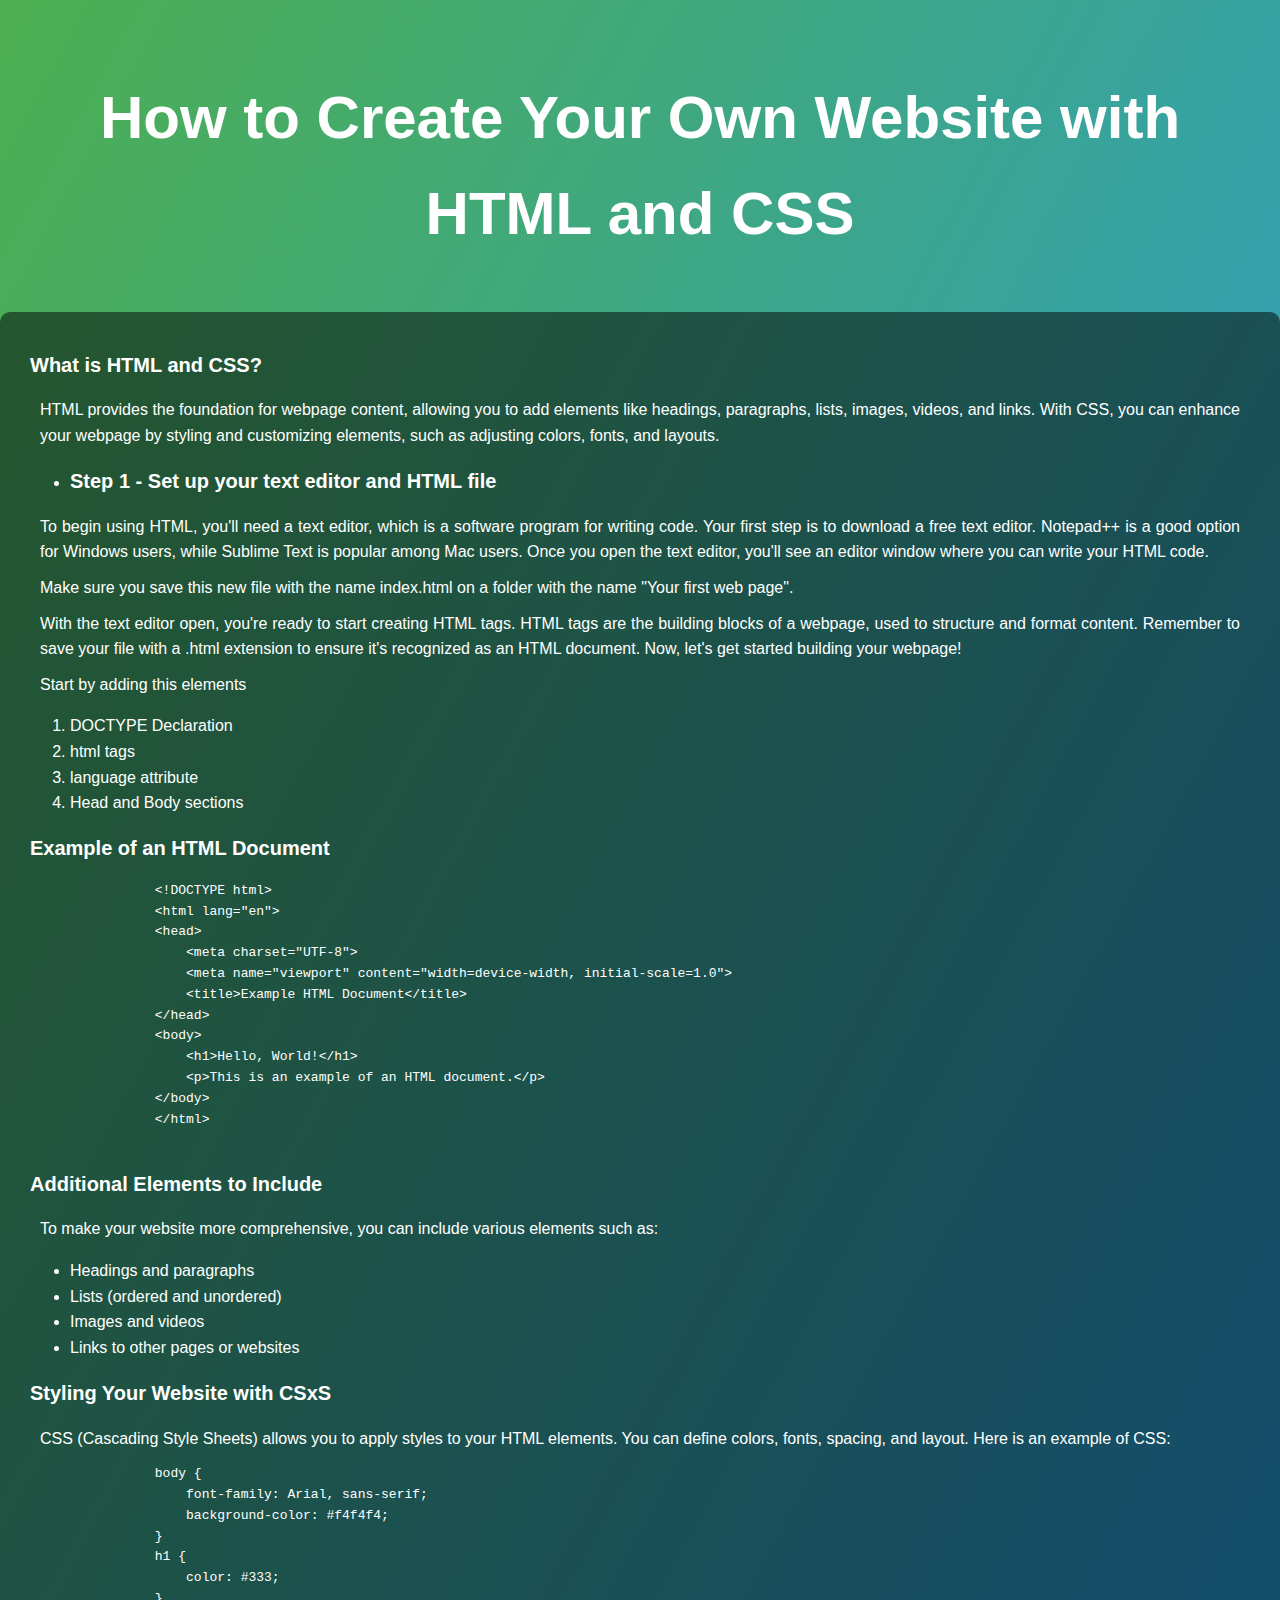
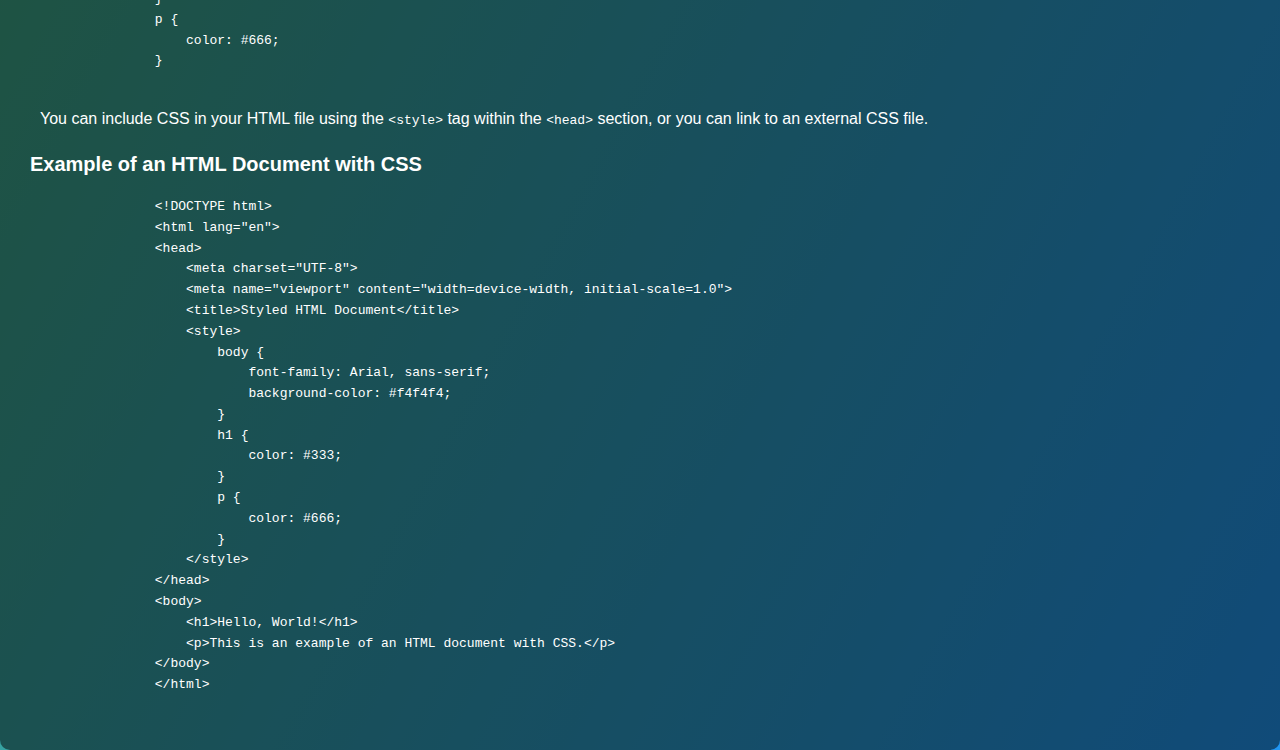
<file: blog1.html>
<!DOCTYPE html>
<html lang="en">
<head>
    <meta charset="UTF-8">
    <meta name="viewport" content="width=device-width, initial-scale=1.0">
    <title>Blog</title>
    <style>
        body {
            font-family: Arial, sans-serif;
            line-height: 1.6;
            margin: 0;
            padding: 0;
            background: linear-gradient(to bottom right, #4CAF50, #2196F3);
            color: #fff; /* Color de texto */
            text-align: center;
            width: 100%;
        }
        .header {
              padding: 30px;
              font-size: 30px;
              text-align: justify;
             
              }
        .container {
            
            margin: 0 auto;
            padding: 20px;
            background-color: rgba(0, 0, 0, 0.5); /* Fondo semi-transparente para mejorar la legibilidad */
            border-radius: 10px; /* Bordes redondeados */
            text-align: justify;
        }
        h1 {
            margin-bottom: 20px;
            text-align: center; /* Centrar el título */
        }
        .post {

            margin: 10px;
            
        }
        .post h2 {
            text-align: justify;
            font-size: 20px;
            
        }
        .post p {
            
            height: max-content;
            margin: 10px;
            text-align: justify;
            
            
        }
        a {
            color: #fff; /* Color de los enlaces */
            text-decoration: none; /* Sin subrayado */
            display: inline-block;
            background-color: #2196F3; /* Color de fondo del botón */
            padding: 8px 16px; /* Espaciado del botón */
            border-radius: 5px; /* Bordes redondeados del botón */
        }
        a:hover {
            background-color: #0b7dda; /* Cambio de color al pasar el mouse */
        }
        img {
            text-align: justify;
            overflow: hidden;
            width: 70%;
            height: 100%;
        }
    </style>
</head>
<body>
    <header class="header">
        <h1>How to Create Your Own Website with HTML and CSS</h1>
    </header>

    <div class="container">
        <section class="post">
            <h2>What is HTML and CSS?</h2>
            <p>HTML provides the foundation for webpage content, allowing you to add elements like headings, paragraphs, lists, images, videos, and links. With CSS, you can enhance your webpage by styling and customizing elements, such as adjusting colors, fonts, and layouts.</p>
        </section>

        <section class="post">
            <ul><li><h2>Step 1 - Set up your text editor and HTML file</h2></li></ul>
            <p>To begin using HTML, you'll need a text editor, which is a software program for writing code. Your first step is to download a free text editor. Notepad++ is a good option for Windows users, while Sublime Text is popular among Mac users. Once you open the text editor, you'll see an editor window where you can write your HTML code.</p>
            <p>Make sure you save this new file with the name index.html on a folder with the name "Your first web page".</p>
            <p>With the text editor open, you're ready to start creating HTML tags. HTML tags are the building blocks of a webpage, used to structure and format content. Remember to save your file with a .html extension to ensure it's recognized as an HTML document. Now, let's get started building your webpage!</p>
            <p>Start by adding this elements</p>
            <ol>
                <li>DOCTYPE  Declaration</li>
                <li>html tags</li>
                <li> language attribute</li>
                <li>Head and Body sections </li>
            </ol>
            
        </section>

        <section class="post">
            <h2>Example of an HTML Document</h2>
            <pre>
                &lt;!DOCTYPE html&gt;
                &lt;html lang="en"&gt;
                &lt;head&gt;
                    &lt;meta charset="UTF-8"&gt;
                    &lt;meta name="viewport" content="width=device-width, initial-scale=1.0"&gt;
                    &lt;title&gt;Example HTML Document&lt;/title&gt;
                &lt;/head&gt;
                &lt;body&gt;
                    &lt;h1&gt;Hello, World!&lt;/h1&gt;
                    &lt;p&gt;This is an example of an HTML document.&lt;/p&gt;
                &lt;/body&gt;
                &lt;/html&gt;
            </pre>
        </section>

        <section class="post">
            <h2>Additional Elements to Include</h2>
            <p>To make your website more comprehensive, you can include various elements such as:</p>
            <ul>
                <li>Headings and paragraphs</li>
                <li>Lists (ordered and unordered)</li>
                <li>Images and videos</li>
                <li>Links to other pages or websites</li>
            </ul>
        </section>

        <section class="post">
            <h2>Styling Your Website with CSxS</h2>
            <p>CSS (Cascading Style Sheets) allows you to apply styles to your HTML elements. You can define colors, fonts, spacing, and layout. Here is an example of CSS:</p>
            <pre>
                body {
                    font-family: Arial, sans-serif;
                    background-color: #f4f4f4;
                }
                h1 {
                    color: #333;
                }
                p {
                    color: #666;
                }
            </pre>
            <p>You can include CSS in your HTML file using the <code>&lt;style&gt;</code> tag within the <code>&lt;head&gt;</code> section, or you can link to an external CSS file.</p>
        </section>

        <section class="post">
            <h2>Example of an HTML Document with CSS</h2>
            <pre>
                &lt;!DOCTYPE html&gt;
                &lt;html lang="en"&gt;
                &lt;head&gt;
                    &lt;meta charset="UTF-8"&gt;
                    &lt;meta name="viewport" content="width=device-width, initial-scale=1.0"&gt;
                    &lt;title&gt;Styled HTML Document&lt;/title&gt;
                    &lt;style&gt;
                        body {
                            font-family: Arial, sans-serif;
                            background-color: #f4f4f4;
                        }
                        h1 {
                            color: #333;
                        }
                        p {
                            color: #666;
                        }
                    &lt;/style&gt;
                &lt;/head&gt;
                &lt;body&gt;
                    &lt;h1&gt;Hello, World!&lt;/h1&gt;
                    &lt;p&gt;This is an example of an HTML document with CSS.&lt;/p&gt;
                &lt;/body&gt;
                &lt;/html&gt;
            </pre>
        </section>
    </div>
</body>
</html>
</file>
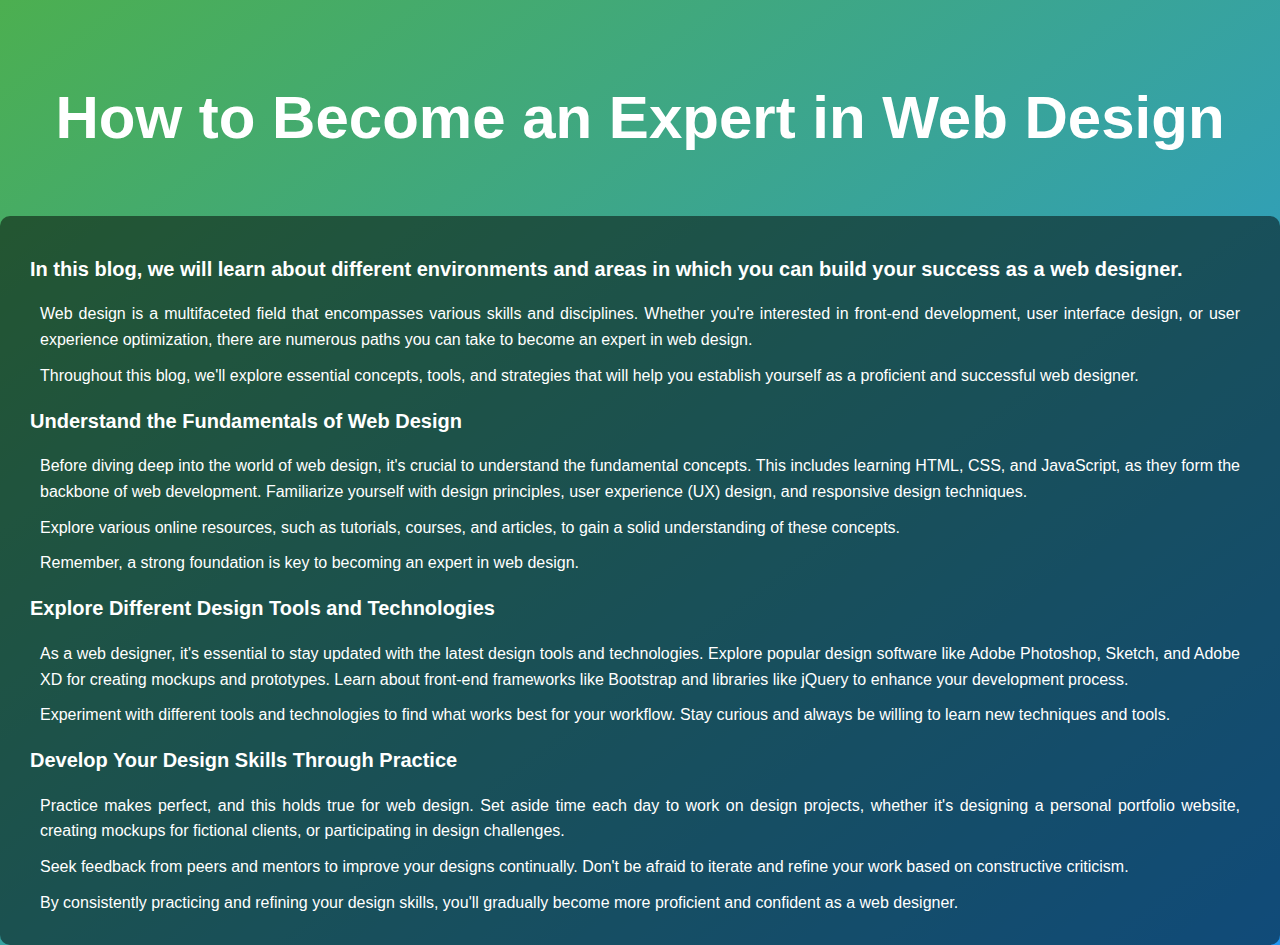
<file: blog2.html>
<!DOCTYPE html>
<html lang="en">
<head>
    <meta charset="UTF-8">
    <meta name="viewport" content="width=device-width, initial-scale=1.0">
    <title>How to Become an Expert in Web Design</title>
    <style>
        body {
            font-family: Arial, sans-serif;
            line-height: 1.6;
            margin: 0;
            padding: 0;
            background: linear-gradient(to bottom right, #4CAF50, #2196F3);
            color: #fff; /* Color de texto */
            text-align: center;
            width: 100%;
        }
        .header {
              padding: 30px;
              font-size: 30px;
              text-align: justify;
             
              }
        .container {
            
            margin: 0 auto;
            padding: 20px;
            background-color: rgba(0, 0, 0, 0.5); /* Fondo semi-transparente para mejorar la legibilidad */
            border-radius: 10px; /* Bordes redondeados */
            text-align: justify;
        }
        h1 {
            margin-bottom: 20px;
            text-align: center; /* Centrar el título */
        }
        .post {

            margin: 10px;
            
        }
        .post h2 {
            text-align: justify;
            font-size: 20px;
            
        }
        .post p {
            
            height: max-content;
            margin: 10px;
            text-align: justify;
            
            
        }
        a {
            color: #fff; /* Color de los enlaces */
            text-decoration: none; /* Sin subrayado */
            display: inline-block;
            background-color: #2196F3; /* Color de fondo del botón */
            padding: 8px 16px; /* Espaciado del botón */
            border-radius: 5px; /* Bordes redondeados del botón */
        }
        a:hover {
            background-color: #0b7dda; /* Cambio de color al pasar el mouse */
        }
        img {
            text-align: justify;
            overflow: hidden;
            width: 70%;
            height: 100%;
        }
    </style>
</head>
<body>
    <header class="header">
        <h1>How to Become an Expert in Web Design</h1>
    </header>

    <div class="container">
        <section class="post">
            <h2>In this blog, we will learn about different environments and areas in which you can build your success as a web designer.</h2>
            <p>Web design is a multifaceted field that encompasses various skills and disciplines. Whether you're interested in front-end development, user interface design, or user experience optimization, there are numerous paths you can take to become an expert in web design.</p>
            <p>Throughout this blog, we'll explore essential concepts, tools, and strategies that will help you establish yourself as a proficient and successful web designer.</p>
        </section>

        <section class="post">
            <h2>Understand the Fundamentals of Web Design</h2>
            <p>Before diving deep into the world of web design, it's crucial to understand the fundamental concepts. This includes learning HTML, CSS, and JavaScript, as they form the backbone of web development. Familiarize yourself with design principles, user experience (UX) design, and responsive design techniques.</p>
            <p>Explore various online resources, such as tutorials, courses, and articles, to gain a solid understanding of these concepts.</p>
            <p>Remember, a strong foundation is key to becoming an expert in web design.</p>
        </section>

        <section class="post">
            <h2>Explore Different Design Tools and Technologies</h2>
            <p>As a web designer, it's essential to stay updated with the latest design tools and technologies. Explore popular design software like Adobe Photoshop, Sketch, and Adobe XD for creating mockups and prototypes. Learn about front-end frameworks like Bootstrap and libraries like jQuery to enhance your development process.</p>
            <p>Experiment with different tools and technologies to find what works best for your workflow. Stay curious and always be willing to learn new techniques and tools.</p>
        </section>

        <section class="post">
            <h2>Develop Your Design Skills Through Practice</h2>
            <p>Practice makes perfect, and this holds true for web design. Set aside time each day to work on design projects, whether it's designing a personal portfolio website, creating mockups for fictional clients, or participating in design challenges.</p>
            <p>Seek feedback from peers and mentors to improve your designs continually. Don't be afraid to iterate and refine your work based on constructive criticism.</p>
            <p>By consistently practicing and refining your design skills, you'll gradually become more proficient and confident as a web designer.</p>
        </section>
    </div>
</body>
</html>
</file>
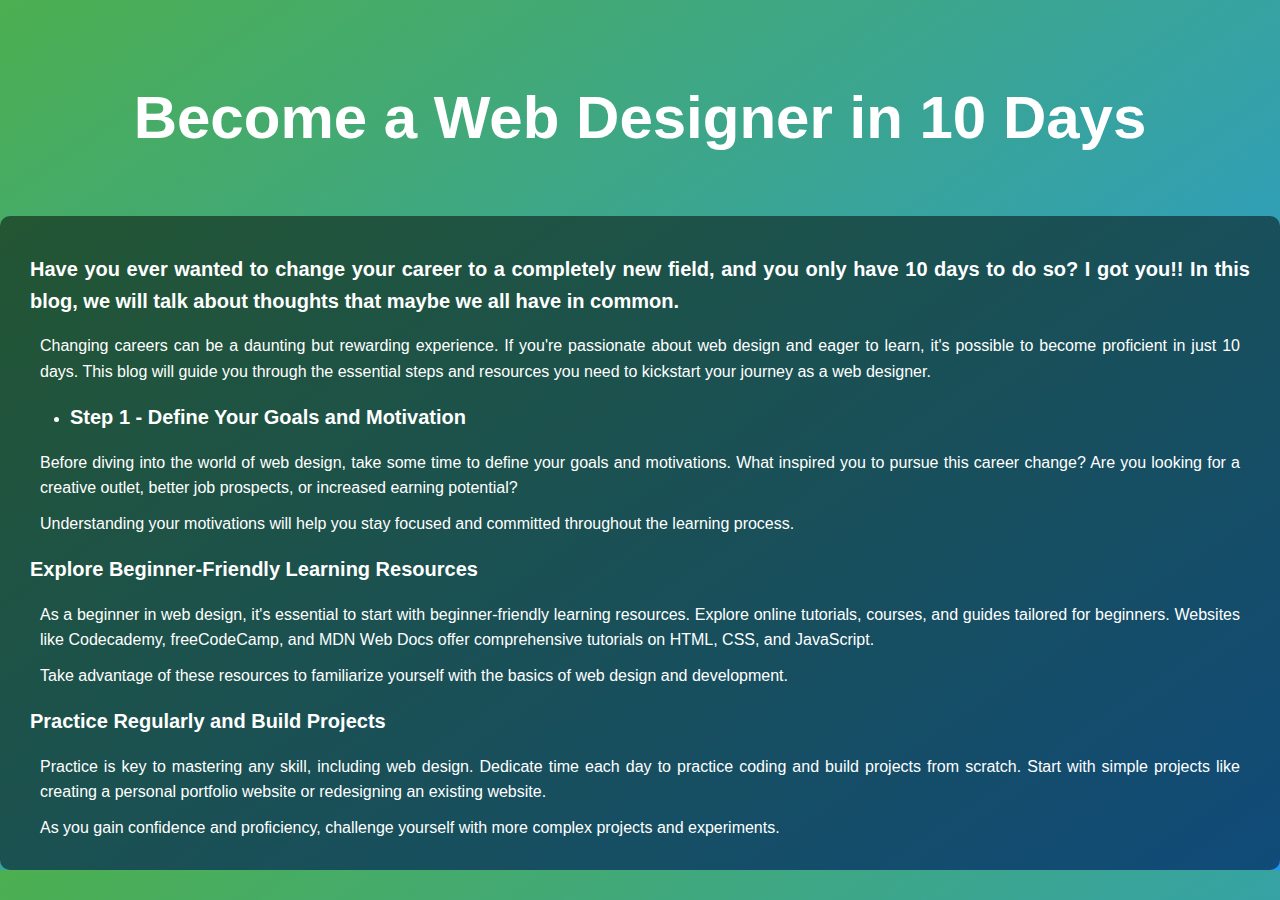
<file: blog3.html>
<!DOCTYPE html>
<html lang="en">
<head>
    <meta charset="UTF-8">
    <meta name="viewport" content="width=device-width, initial-scale=1.0">
    <title>Become a Web Designer in 10 Days</title>
    <style>
        body {
            font-family: Arial, sans-serif;
            line-height: 1.6;
            margin: 0;
            padding: 0;
            background: linear-gradient(to bottom right, #4CAF50, #2196F3);
            color: #fff; /* Color de texto */
            text-align: center;
            width: 100%;
        }
        .header {
              padding: 30px;
              font-size: 30px;
              text-align: justify;
             
              }
        .container {
            
            margin: 0 auto;
            padding: 20px;
            background-color: rgba(0, 0, 0, 0.5); /* Fondo semi-transparente para mejorar la legibilidad */
            border-radius: 10px; /* Bordes redondeados */
            text-align: justify;
        }
        h1 {
            margin-bottom: 20px;
            text-align: center; /* Centrar el título */
        }
        .post {

            margin: 10px;
            
        }
        .post h2 {
            text-align: justify;
            font-size: 20px;
            
        }
        .post p {
            
            height: max-content;
            margin: 10px;
            text-align: justify;
            
            
        }
        a {
            color: #fff; /* Color de los enlaces */
            text-decoration: none; /* Sin subrayado */
            display: inline-block;
            background-color: #2196F3; /* Color de fondo del botón */
            padding: 8px 16px; /* Espaciado del botón */
            border-radius: 5px; /* Bordes redondeados del botón */
        }
        a:hover {
            background-color: #0b7dda; /* Cambio de color al pasar el mouse */
        }
        img {
            text-align: justify;
            overflow: hidden;
            width: 70%;
            height: 100%;
        }
    </style>
</head>
<body>
    <header class="header">
        <h1>Become a Web Designer in 10 Days</h1>
    </header>

    <div class="container">
        <section class="post">
            <h2>Have you ever wanted to change your career to a completely new field, and you only have 10 days to do so? I got you!! In this blog, we will talk about thoughts that maybe we all have in common.</h2>
            <p>Changing careers can be a daunting but rewarding experience. If you're passionate about web design and eager to learn, it's possible to become proficient in just 10 days. This blog will guide you through the essential steps and resources you need to kickstart your journey as a web designer.</p>
        </section>

        <section class="post">
            <ul><li><h2>Step 1 - Define Your Goals and Motivation</h2></li></ul>
            <p>Before diving into the world of web design, take some time to define your goals and motivations. What inspired you to pursue this career change? Are you looking for a creative outlet, better job prospects, or increased earning potential?</p>
            <p>Understanding your motivations will help you stay focused and committed throughout the learning process.</p>
        </section>

        <section class="post">
            <h2>Explore Beginner-Friendly Learning Resources</h2>
            <p>As a beginner in web design, it's essential to start with beginner-friendly learning resources. Explore online tutorials, courses, and guides tailored for beginners. Websites like Codecademy, freeCodeCamp, and MDN Web Docs offer comprehensive tutorials on HTML, CSS, and JavaScript.</p>
            <p>Take advantage of these resources to familiarize yourself with the basics of web design and development.</p>
        </section>

        <section class="post">
            <h2>Practice Regularly and Build Projects</h2>
            <p>Practice is key to mastering any skill, including web design. Dedicate time each day to practice coding and build projects from scratch. Start with simple projects like creating a personal portfolio website or redesigning an existing website.</p>
            <p>As you gain confidence and proficiency, challenge yourself with more complex projects and experiments.</p>
        </section>
    </div>
</body>
</html>
</file>
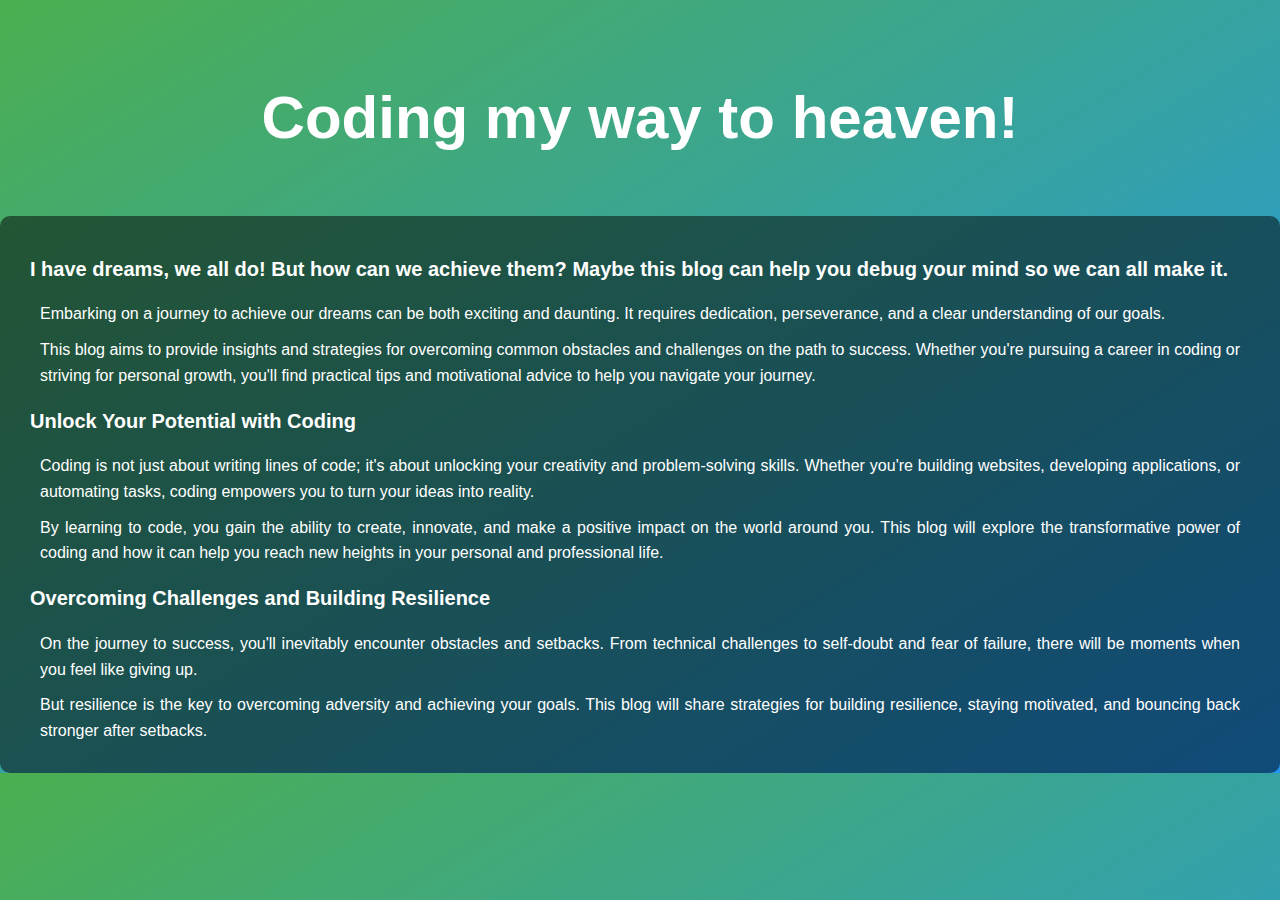
<file: blog4.html>
<!DOCTYPE html>
<html lang="en">
<head>
    <meta charset="UTF-8">
    <meta name="viewport" content="width=device-width, initial-scale=1.0">
    <title>Coding my way to heaven!</title>
    <style>
        body {
            font-family: Arial, sans-serif;
            line-height: 1.6;
            margin: 0;
            padding: 0;
            background: linear-gradient(to bottom right, #4CAF50, #2196F3);
            color: #fff; /* Color de texto */
            text-align: center;
            width: 100%;
        }
        .header {
              padding: 30px;
              font-size: 30px;
              text-align: justify;
             
              }
        .container {
            
            margin: 0 auto;
            padding: 20px;
            background-color: rgba(0, 0, 0, 0.5); /* Fondo semi-transparente para mejorar la legibilidad */
            border-radius: 10px; /* Bordes redondeados */
            text-align: justify;
        }
        h1 {
            margin-bottom: 20px;
            text-align: center; /* Centrar el título */
        }
        .post {

            margin: 10px;
            
        }
        .post h2 {
            text-align: justify;
            font-size: 20px;
            
        }
        .post p {
            
            height: max-content;
            margin: 10px;
            text-align: justify;
            
            
        }
        a {
            color: #fff; /* Color de los enlaces */
            text-decoration: none; /* Sin subrayado */
            display: inline-block;
            background-color: #2196F3; /* Color de fondo del botón */
            padding: 8px 16px; /* Espaciado del botón */
            border-radius: 5px; /* Bordes redondeados del botón */
        }
        a:hover {
            background-color: #0b7dda; /* Cambio de color al pasar el mouse */
        }
        img {
            text-align: justify;
            overflow: hidden;
            width: 70%;
            height: 100%;
        }
    </style>
</head>
<body>
    <header class="header">
        <h1>Coding my way to heaven!</h1>
    </header>

    <div class="container">
        <section class="post">
            <h2>I have dreams, we all do! But how can we achieve them? Maybe this blog can help you debug your mind so we can all make it.</h2>
            <p>Embarking on a journey to achieve our dreams can be both exciting and daunting. It requires dedication, perseverance, and a clear understanding of our goals.</p>
            <p>This blog aims to provide insights and strategies for overcoming common obstacles and challenges on the path to success. Whether you're pursuing a career in coding or striving for personal growth, you'll find practical tips and motivational advice to help you navigate your journey.</p>
        </section>

        <section class="post">
            <h2>Unlock Your Potential with Coding</h2>
            <p>Coding is not just about writing lines of code; it's about unlocking your creativity and problem-solving skills. Whether you're building websites, developing applications, or automating tasks, coding empowers you to turn your ideas into reality.</p>
            <p>By learning to code, you gain the ability to create, innovate, and make a positive impact on the world around you. This blog will explore the transformative power of coding and how it can help you reach new heights in your personal and professional life.</p>
        </section>

        <section class="post">
            <h2>Overcoming Challenges and Building Resilience</h2>
            <p>On the journey to success, you'll inevitably encounter obstacles and setbacks. From technical challenges to self-doubt and fear of failure, there will be moments when you feel like giving up.</p>
            <p>But resilience is the key to overcoming adversity and achieving your goals. This blog will share strategies for building resilience, staying motivated, and bouncing back stronger after setbacks.</p>
        </section>
    </div>
</body>
</html>
</file>
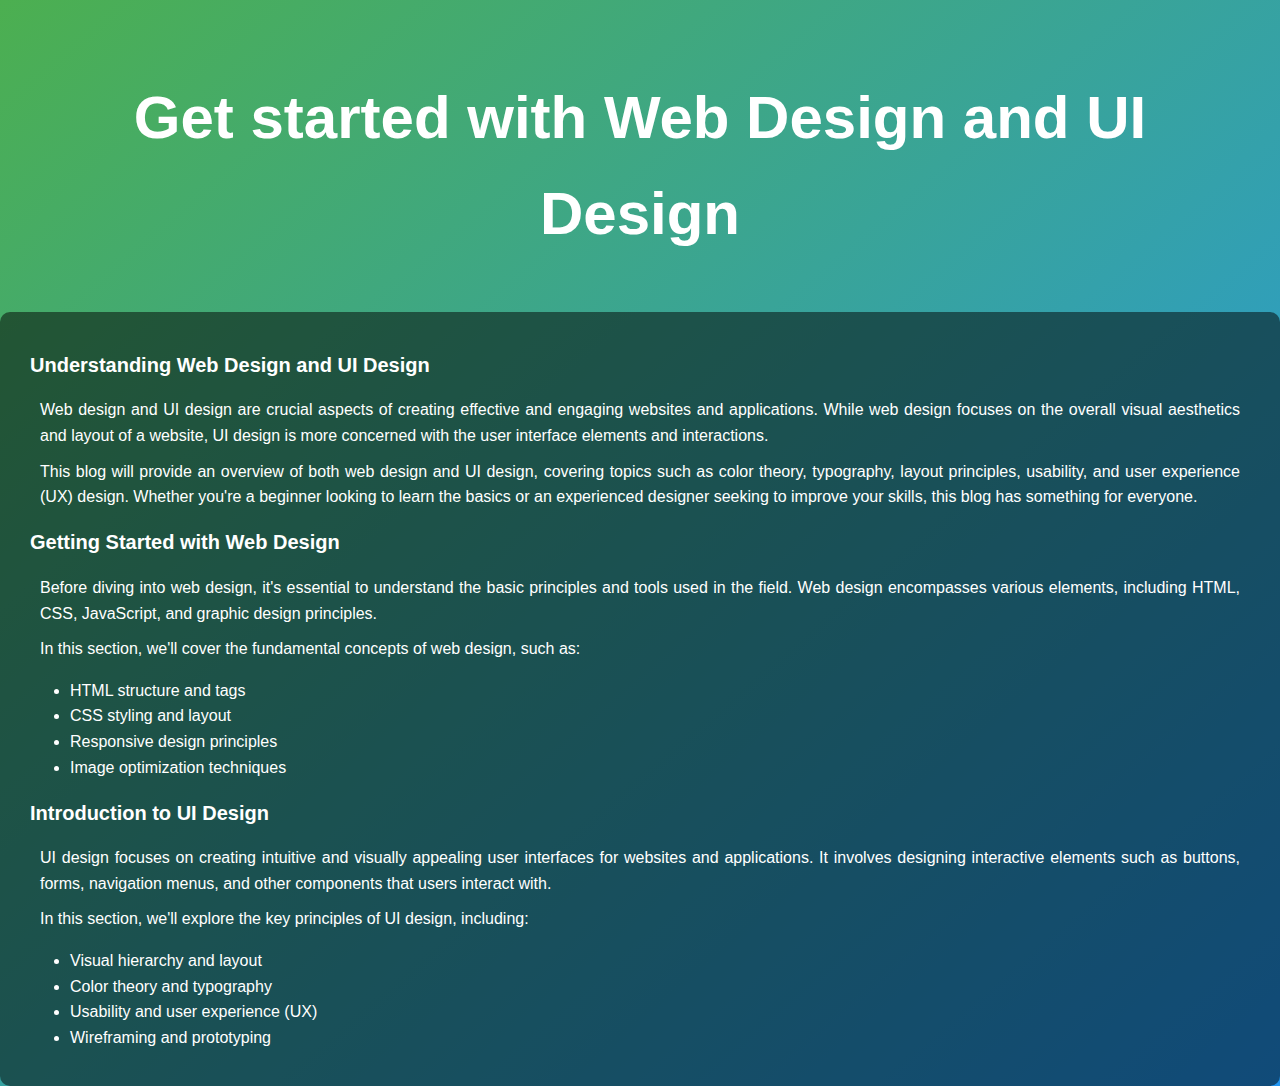
<file: blog5.html>
<!DOCTYPE html>
<html lang="en">
<head>
    <meta charset="UTF-8">
    <meta name="viewport" content="width=device-width, initial-scale=1.0">
    <title>Get started with Web Design and UI Design</title>
    <style>
        body {
            font-family: Arial, sans-serif;
            line-height: 1.6;
            margin: 0;
            padding: 0;
            background: linear-gradient(to bottom right, #4CAF50, #2196F3);
            color: #fff; /* Color de texto */
            text-align: center;
            width: 100%;
        }
        .header {
              padding: 30px;
              font-size: 30px;
              text-align: justify;
             
              }
        .container {
            
            margin: 0 auto;
            padding: 20px;
            background-color: rgba(0, 0, 0, 0.5); /* Fondo semi-transparente para mejorar la legibilidad */
            border-radius: 10px; /* Bordes redondeados */
            text-align: justify;
        }
        h1 {
            margin-bottom: 20px;
            text-align: center; /* Centrar el título */
        }
        .post {

            margin: 10px;
            
        }
        .post h2 {
            text-align: justify;
            font-size: 20px;
            
        }
        .post p {
            
            height: max-content;
            margin: 10px;
            text-align: justify;
            
            
        }
        a {
            color: #fff; /* Color de los enlaces */
            text-decoration: none; /* Sin subrayado */
            display: inline-block;
            background-color: #2196F3; /* Color de fondo del botón */
            padding: 8px 16px; /* Espaciado del botón */
            border-radius: 5px; /* Bordes redondeados del botón */
        }
        a:hover {
            background-color: #0b7dda; /* Cambio de color al pasar el mouse */
        }
        img {
            text-align: justify;
            overflow: hidden;
            width: 70%;
            height: 100%;
        }
    </style>
</head>
<body>
    <header class="header">
        <h1>Get started with Web Design and UI Design</h1>
    </header>

    <div class="container">
        <section class="post">
            <h2>Understanding Web Design and UI Design</h2>
            <p>Web design and UI design are crucial aspects of creating effective and engaging websites and applications. While web design focuses on the overall visual aesthetics and layout of a website, UI design is more concerned with the user interface elements and interactions.</p>
            <p>This blog will provide an overview of both web design and UI design, covering topics such as color theory, typography, layout principles, usability, and user experience (UX) design. Whether you're a beginner looking to learn the basics or an experienced designer seeking to improve your skills, this blog has something for everyone.</p>
        </section>

        <section class="post">
            <h2>Getting Started with Web Design</h2>
            <p>Before diving into web design, it's essential to understand the basic principles and tools used in the field. Web design encompasses various elements, including HTML, CSS, JavaScript, and graphic design principles.</p>
            <p>In this section, we'll cover the fundamental concepts of web design, such as:</p>
            <ul>
                <li>HTML structure and tags</li>
                <li>CSS styling and layout</li>
                <li>Responsive design principles</li>
                <li>Image optimization techniques</li>
            </ul>
        </section>

        <section class="post">
            <h2>Introduction to UI Design</h2>
            <p>UI design focuses on creating intuitive and visually appealing user interfaces for websites and applications. It involves designing interactive elements such as buttons, forms, navigation menus, and other components that users interact with.</p>
            <p>In this section, we'll explore the key principles of UI design, including:</p>
            <ul>
                <li>Visual hierarchy and layout</li>
                <li>Color theory and typography</li>
                <li>Usability and user experience (UX)</li>
                <li>Wireframing and prototyping</li>
            </ul>
        </section>
    </div>
</body>
</html>
</file>
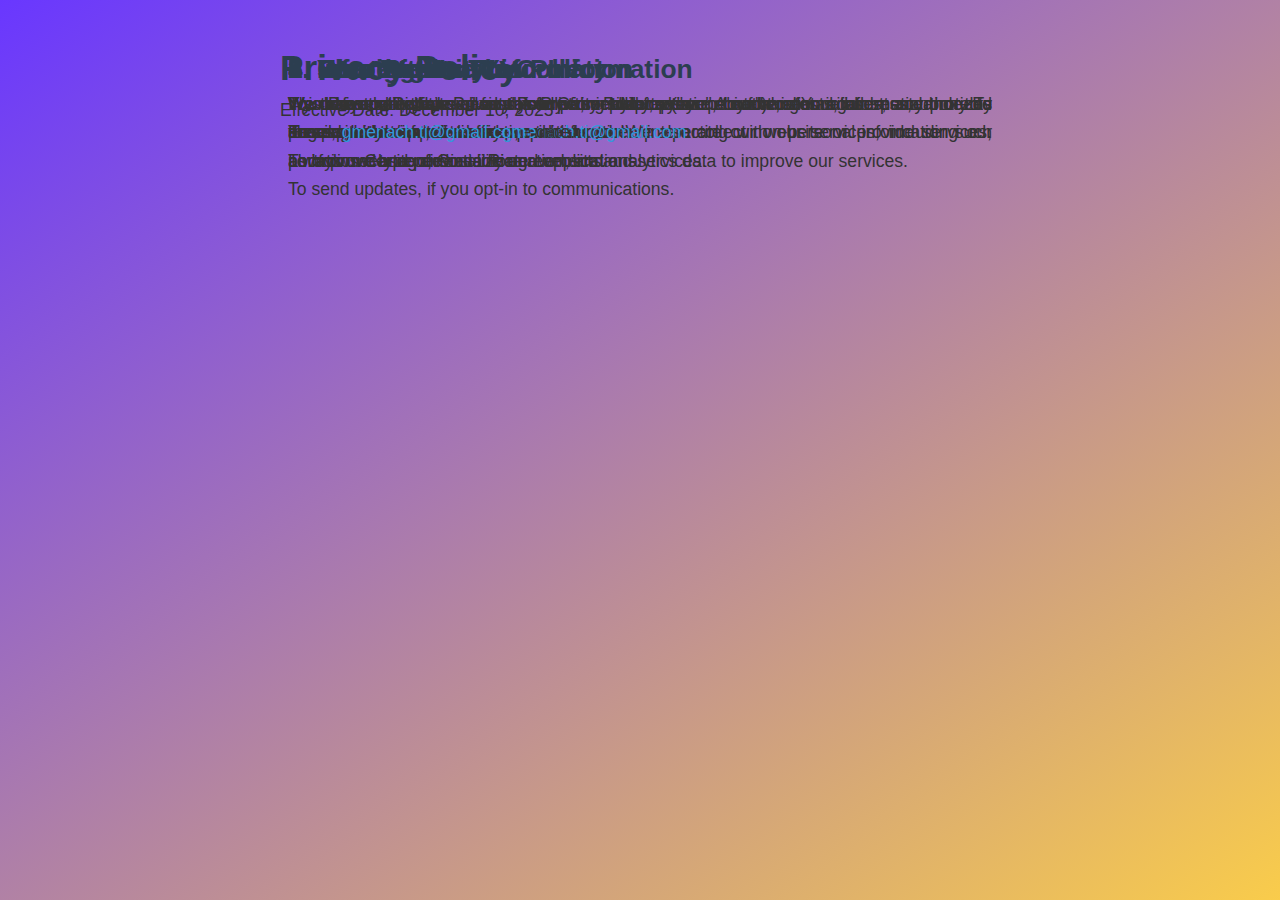
<file: privacy.html>
<!DOCTYPE html>
<html lang="en">
<head>
    <meta charset="UTF-8">
    <meta name="viewport" content="width=device-width, initial-scale=1.0">
    <title>Privacy Policy - Gabriel Mena</title>
    <link rel="stylesheet" href="styles/styles.css">
    <style>
        body {
            font-family: 'Poppins', sans-serif;
            padding: 40px;
            max-width: 800px;
            margin: auto;
            line-height: 1.6;
            background-color: #f5f5f5;
            color: #333;
        }
        h1, h2 {
            color: #2c3e50;
        }
        a {
            color: #3498db;
        }
        section {
            margin-bottom: 30px;
        }
    </style>
</head>
<body>
    <h1>Privacy Policy</h1>
    <p>Effective Date: December 10, 2025</p>

    <section>
        <h2>1. Introduction</h2>
        <p>This Privacy Policy explains how Gabriel Mena ("we", "our") collects, uses, and protects the personal information you provide when interacting with our services, including our portfolio website and associated applications.</p>
    </section>

    <section>
        <h2>2. Information We Collect</h2>
        <p>We may collect personal information such as your name, email address, and any messages you send us via contact forms. We also collect non-personal information such as browser type, device information, and analytics data to improve our services.</p>
    </section>

    <section>
        <h2>3. How We Use Your Information</h2>
        <p>Your information is used for the following purposes:</p>
        <ul>
            <li>To respond to inquiries and provide support.</li>
            <li>To improve and personalize our website and services.</li>
            <li>To send updates, if you opt-in to communications.</li>
        </ul>
    </section>

    <section>
        <h2>4. Sharing Your Information</h2>
        <p>We do not sell, trade, or rent your personal information to others. Your information may be shared with trusted service providers to help operate our website or provide services, always under confidentiality agreements.</p>
    </section>

    <section>
        <h2>5. Data Security</h2>
        <p>We take appropriate measures to protect your personal information against unauthorized access, alteration, disclosure, or destruction.</p>
    </section>

    <section>
        <h2>6. Your Rights</h2>
        <p>You have the right to access, correct, or delete your personal information at any time. To do so, please contact us at <a href="mailto:gmenach.ti@gmail.com">gmenach.ti@gmail.com</a>.</p>
    </section>

    <section>
        <h2>7. Changes to This Policy</h2>
        <p>We may update this Privacy Policy from time to time. Any changes will be posted on this page with the updated effective date.</p>
    </section>

    <section>
        <h2>8. Contact Us</h2>
        <p>If you have questions about this Privacy Policy, please contact us at:</p>
        <p>Email: <a href="mailto:gmenach.ti@gmail.com">gmenach.ti@gmail.com</a></p>
        <p>Location: Cartago, Costa Rica</p>
    </section>
</body>
</html>
</file>
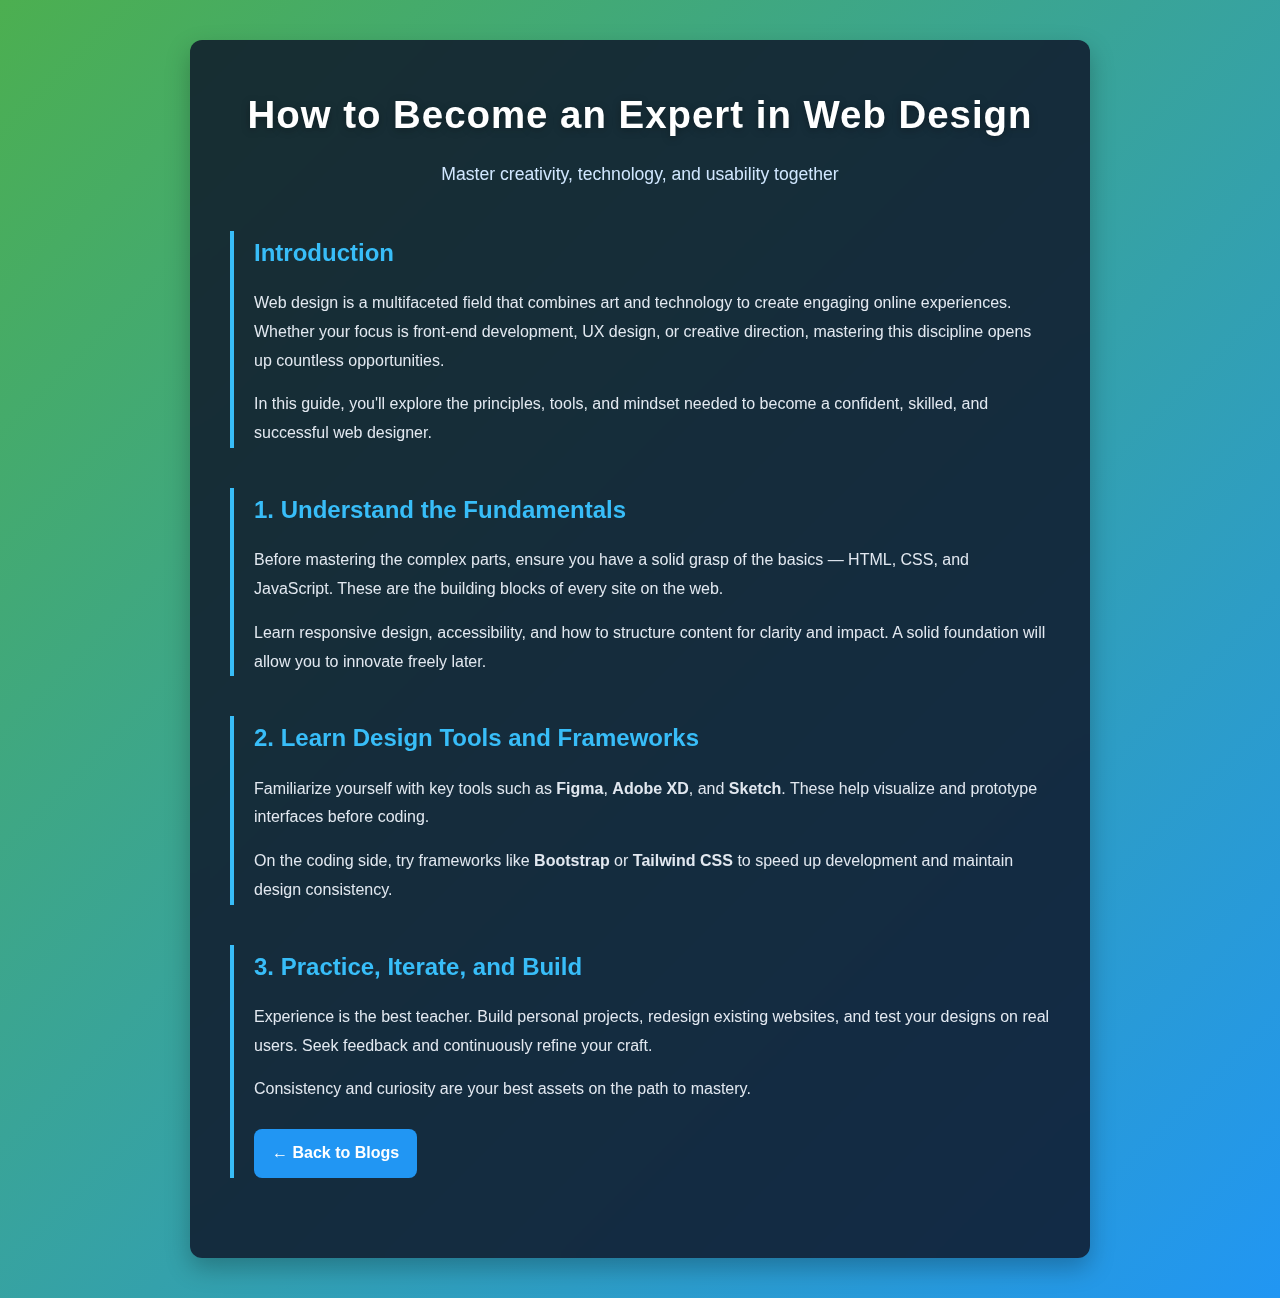
<file: blogs/blog2.html>
<!DOCTYPE html>
<html lang="en">
<head>
  <meta charset="UTF-8" />
  <meta name="viewport" content="width=device-width, initial-scale=1.0" />
  <title>How to Become an Expert in Web Design</title>
  <style>
    :root {
      --primary: #2196f3;
      --secondary: #4caf50;
      --bg-dark: #0f172a;
      --bg-light: #1e293b;
      --text: #f1f5f9;
      --accent: #38bdf8;
      --radius: 12px;
      --max-width: 900px;
    }

    * {
      margin: 0;
      padding: 0;
      box-sizing: border-box;
    }

    body {
      font-family: "Poppins", Arial, sans-serif;
      background: linear-gradient(135deg, var(--secondary), var(--primary));
      color: var(--text);
      line-height: 1.8;
      display: flex;
      justify-content: center;
      align-items: flex-start;
      min-height: 100vh;
      padding: 40px 20px;
    }

    .container {
      background-color: rgba(15, 23, 42, 0.85);
      border-radius: var(--radius);
      max-width: var(--max-width);
      width: 100%;
      box-shadow: 0 10px 25px rgba(0, 0, 0, 0.25);
      padding: 40px;
      backdrop-filter: blur(8px);
      animation: fadeIn 1s ease forwards;
    }

    header {
      text-align: center;
      margin-bottom: 40px;
    }

    header h1 {
      font-size: 2.4rem;
      font-weight: 700;
      letter-spacing: 1px;
      color: #ffffff;
      text-shadow: 0 2px 8px rgba(0, 0, 0, 0.3);
    }

    header p {
      font-size: 1.1rem;
      color: #d1e7ff;
      margin-top: 10px;
    }

    .post {
      margin-bottom: 40px;
      border-left: 4px solid var(--accent);
      padding-left: 20px;
      transition: transform 0.3s ease, background 0.3s ease;
    }

    .post:hover {
      transform: translateX(6px);
      background-color: rgba(56, 189, 248, 0.05);
    }

    .post h2 {
      color: var(--accent);
      font-size: 1.5rem;
      margin-bottom: 15px;
      transition: color 0.3s ease;
    }

    .post:hover h2 {
      color: #5eead4;
    }

    .post p {
      margin-bottom: 15px;
      color: #e2e8f0;
      transition: transform 0.3s ease, color 0.3s ease;
    }

    .post:hover p {
      transform: translateX(4px);
      color: #f8fafc;
    }

    a {
      display: inline-block;
      margin-top: 10px;
      background-color: var(--primary);
      color: #fff;
      padding: 10px 18px;
      border-radius: 8px;
      text-decoration: none;
      font-weight: 600;
      transition: background 0.3s ease, transform 0.3s ease;
    }

    a:hover {
      background-color: #0b7dda;
      transform: translateY(-2px);
    }

    @keyframes fadeIn {
      from {
        opacity: 0;
        transform: translateY(20px);
      }
      to {
        opacity: 1;
        transform: translateY(0);
      }
    }

    @media (max-width: 768px) {
      .container {
        padding: 25px;
      }
      header h1 {
        font-size: 2rem;
      }
      .post h2 {
        font-size: 1.3rem;
      }
    }
  </style>
</head>

<body>
  <div class="container">
    <header>
      <h1>How to Become an Expert in Web Design</h1>
      <p>Master creativity, technology, and usability together</p>
    </header>

    <section class="post">
      <h2>Introduction</h2>
      <p>
        Web design is a multifaceted field that combines art and technology to create engaging online experiences. Whether your focus is front-end development, UX design, or creative direction, mastering this discipline opens up countless opportunities.
      </p>
      <p>
        In this guide, you'll explore the principles, tools, and mindset needed to become a confident, skilled, and successful web designer.
      </p>
    </section>

    <section class="post">
      <h2>1. Understand the Fundamentals</h2>
      <p>
        Before mastering the complex parts, ensure you have a solid grasp of the basics — HTML, CSS, and JavaScript. These are the building blocks of every site on the web.
      </p>
      <p>
        Learn responsive design, accessibility, and how to structure content for clarity and impact. A solid foundation will allow you to innovate freely later.
      </p>
    </section>

    <section class="post">
      <h2>2. Learn Design Tools and Frameworks</h2>
      <p>
        Familiarize yourself with key tools such as <strong>Figma</strong>, <strong>Adobe XD</strong>, and <strong>Sketch</strong>. These help visualize and prototype interfaces before coding.
      </p>
      <p>
        On the coding side, try frameworks like <strong>Bootstrap</strong> or <strong>Tailwind CSS</strong> to speed up development and maintain design consistency.
      </p>
    </section>

    <section class="post">
      <h2>3. Practice, Iterate, and Build</h2>
      <p>
        Experience is the best teacher. Build personal projects, redesign existing websites, and test your designs on real users. Seek feedback and continuously refine your craft.
      </p>
      <p>
        Consistency and curiosity are your best assets on the path to mastery.
      </p>
      <a href="../index.html#blogs">← Back to Blogs</a>
    </section>
  </div>
</body>
</html>
</file>
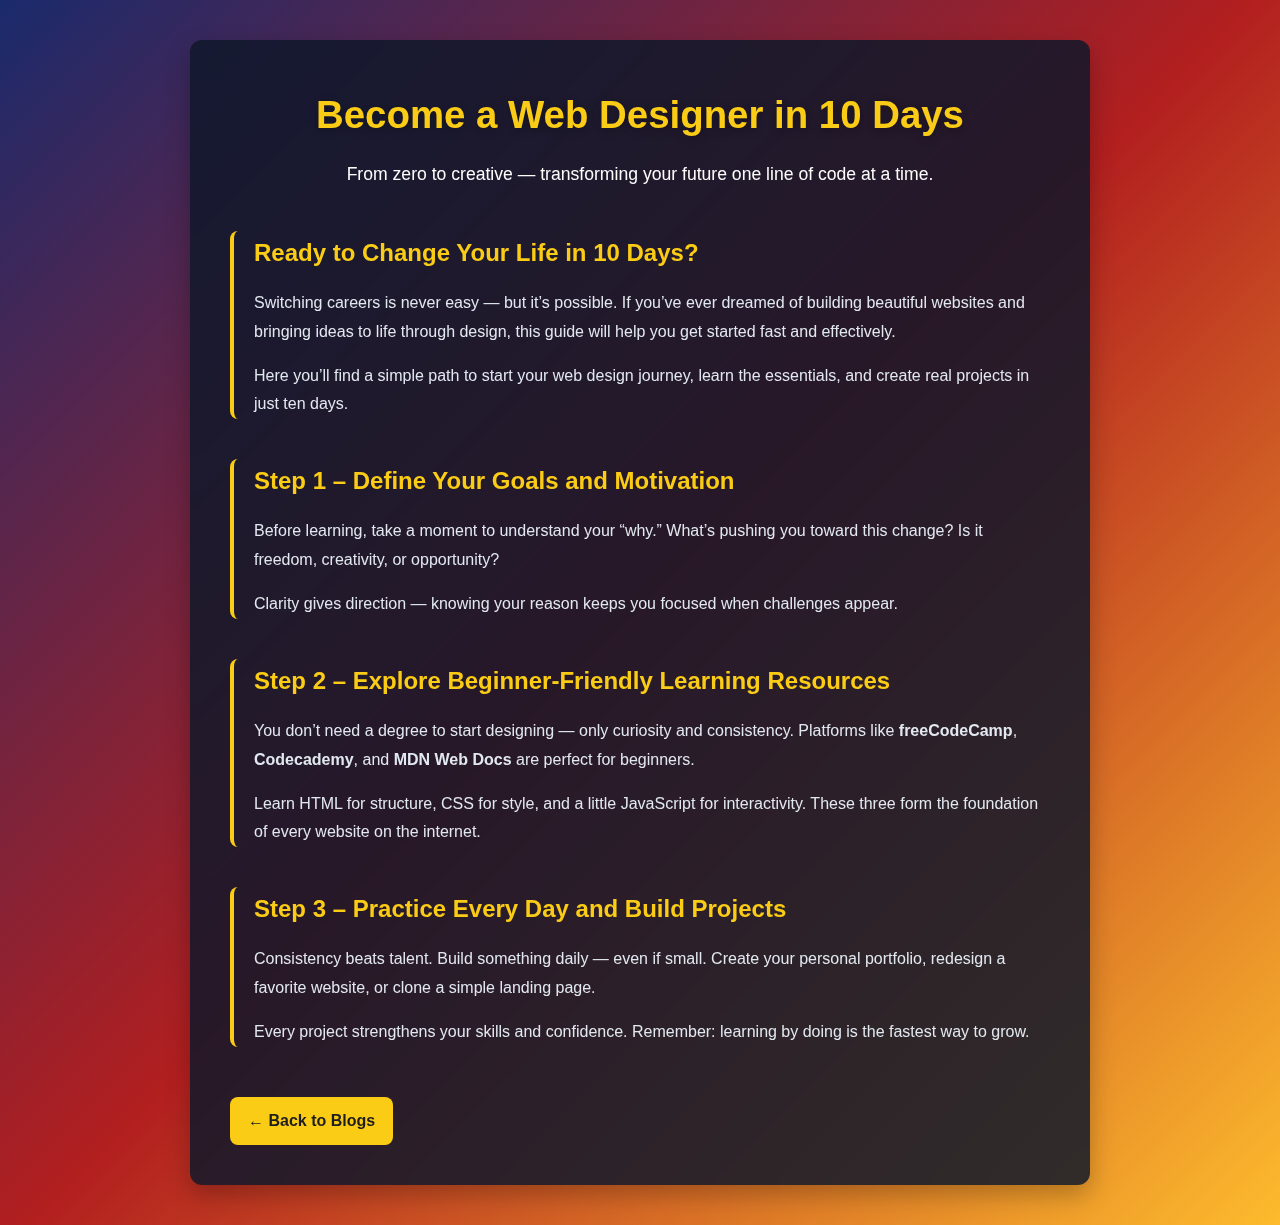
<file: blogs/blog3.html>
<!DOCTYPE html>
<html lang="en">
<head>
  <meta charset="UTF-8" />
  <meta name="viewport" content="width=device-width, initial-scale=1.0" />
  <title>Become a Web Designer in 10 Days</title>

  <style>
    :root {
      --primary: #2196f3;
      --secondary: #4caf50;
      --bg-dark: #0f172a;
      --bg-light: #1e293b;
      --text: #f1f5f9;
      --accent: #facc15;
      --radius: 12px;
      --max-width: 900px;
    }

    * {
      margin: 0;
      padding: 0;
      box-sizing: border-box;
    }

    body {
      font-family: "Poppins", Arial, sans-serif;
      background: linear-gradient(135deg, #1a2a6c, #b21f1f, #fdbb2d);
      color: var(--text);
      line-height: 1.8;
      display: flex;
      justify-content: center;
      align-items: flex-start;
      min-height: 100vh;
      padding: 40px 20px;
    }

    .container {
      background-color: rgba(15, 23, 42, 0.85);
      border-radius: var(--radius);
      max-width: var(--max-width);
      width: 100%;
      box-shadow: 0 10px 25px rgba(0, 0, 0, 0.25);
      padding: 40px;
      backdrop-filter: blur(8px);
    }

    header {
      text-align: center;
      margin-bottom: 40px;
    }

    header h1 {
      font-size: 2.4rem;
      font-weight: 700;
      color: var(--accent);
      text-shadow: 0 2px 8px rgba(0, 0, 0, 0.3);
    }

    header p {
      font-size: 1.1rem;
      color: #fdfdfd;
      margin-top: 10px;
    }

    .post {
      margin-bottom: 40px;
      border-left: 4px solid var(--accent);
      padding-left: 20px;
      transition: transform 0.3s ease, background 0.3s ease;
      border-radius: 8px;
    }

    .post:hover {
      transform: translateX(6px);
      background-color: rgba(250, 204, 21, 0.1);
    }

    .post h2 {
      color: var(--accent);
      font-size: 1.5rem;
      margin-bottom: 15px;
    }

    .post p {
      margin-bottom: 15px;
      color: #e2e8f0;
    }

    ul, ol {
      margin-left: 25px;
      color: #cbd5e1;
    }

    a {
      display: inline-block;
      margin-top: 10px;
      background-color: var(--accent);
      color: #1e1e1e;
      padding: 10px 18px;
      border-radius: 8px;
      text-decoration: none;
      font-weight: 600;
      transition: background 0.3s ease, transform 0.3s ease;
    }

    a:hover {
      background-color: #fde047;
      transform: scale(1.05);
    }

    @media (max-width: 768px) {
      .container {
        padding: 25px;
      }
      header h1 {
        font-size: 2rem;
      }
      .post h2 {
        font-size: 1.3rem;
      }
    }
  </style>
</head>

<body>
  <div class="container">
    <header>
      <h1>Become a Web Designer in 10 Days</h1>
      <p>From zero to creative — transforming your future one line of code at a time.</p>
    </header>

    <section class="post">
      <h2>Ready to Change Your Life in 10 Days?</h2>
      <p>Switching careers is never easy — but it’s possible. If you’ve ever dreamed of building beautiful websites and bringing ideas to life through design, this guide will help you get started fast and effectively.</p>
      <p>Here you’ll find a simple path to start your web design journey, learn the essentials, and create real projects in just ten days.</p>
    </section>

    <section class="post">
      <h2>Step 1 – Define Your Goals and Motivation</h2>
      <p>Before learning, take a moment to understand your “why.” What’s pushing you toward this change? Is it freedom, creativity, or opportunity?</p>
      <p>Clarity gives direction — knowing your reason keeps you focused when challenges appear.</p>
    </section>

    <section class="post">
      <h2>Step 2 – Explore Beginner-Friendly Learning Resources</h2>
      <p>You don’t need a degree to start designing — only curiosity and consistency. Platforms like <strong>freeCodeCamp</strong>, <strong>Codecademy</strong>, and <strong>MDN Web Docs</strong> are perfect for beginners.</p>
      <p>Learn HTML for structure, CSS for style, and a little JavaScript for interactivity. These three form the foundation of every website on the internet.</p>
    </section>

    <section class="post">
      <h2>Step 3 – Practice Every Day and Build Projects</h2>
      <p>Consistency beats talent. Build something daily — even if small. Create your personal portfolio, redesign a favorite website, or clone a simple landing page.</p>
      <p>Every project strengthens your skills and confidence. Remember: learning by doing is the fastest way to grow.</p>
    </section>

    <a href="../index.html#blogs">← Back to Blogs</a>
  </div>
</body>
</html>
</file>
<file: styles/styles.css>
@charset "UTF-8";
* {
  margin: 0;
  padding: 0;
  box-sizing: border-box;
  list-style: none;
}

:root {
  --color-primary: #6937ff; /* Modificado para aumentar el contraste */
  --color-secondary: #f9cc4b; /* Modificado para aumentar el contraste */
  --color-white: #FFFFFF;
  --color-black: #000;
  --color-grey0: #f8f8f8; /* Cambiado para un gris más claro */
  --color-grey-1: #d3d3d3; /* Modificado para aumentar el contraste */
  --color-grey-2: #b2becd; /* Modificado para aumentar el contraste */
  --color-grey-3: #6c7983;
  --color-grey-4: #454e56;
  --color-grey-5: #848b94;
  --color-grey-6: #12181b;
  --br-sm-2: 14px;
  --box-shadow-1: 0 3px 15px rgba(0,0,0,.3);
}

.light-mode {
  --color-primary: #FFFFFF;
  --color-secondary: #d053c5;
  --color-white: #49525b;
  --color-black: #000;
  --color-grey0: #f8f8f8;
  --color-grey-1: #6c7983;
  --color-grey-2: #6c7983;
  --color-grey-3: #6c7983;
  --color-grey-4: #454e56;
  --color-grey-5: #f8f8f8;
  --color-grey-6: #12181b;
}

body {
  text-wrap: wrap;
  text-align: justify;
  font-family: "Poppins", sans-serif;
  font-size: 1.1rem;
  color: var(--color-white);
  transition: all 0.4s ease-in-out;
  background: linear-gradient(to bottom right, var(--color-primary), var(--color-secondary));
  margin: 0;
  padding: 0;
  box-sizing: border-box;
  list-style: none;
  height: 100vh; /* Ajusta la altura para ocupar toda la pantalla */
  width: 100%; /* Ajusta el ancho para ocupar toda la pantalla */
  overflow-x: hidden; /* Evita la barra de desplazamiento horizontal */
}

a {
  display: inline-block;
  text-decoration: none;
  color: inherit;
  font-family: inherit;
}

header {
  min-height: 100vh;
  color: var(--color-white);
  overflow: hidden;
  padding: 0 !important;
}

section {
  min-height: 100vh;
  width: 100%;
  position: absolute;
  left: 0;
  top: 0;
  padding: 3rem 18rem;
}

.container {
  display: none;
  transform: translateY(-100%) scale(0);
  transition: all 0.4s ease-in-out;
  background-color: var(--color-primary);
}

.active {
  display: block;
  animation: appear 1s ease-in-out;
  transform: translateY(0) scaleY(1);
}
@keyframes appear {
  0% {
    transform: translateY(-100%) scaleY(0);
  }
  100% {
    transform: translateY(0) scaleY(1);
  }
}

.controls {
  position: fixed;
  z-index: 10;
  top: 50%;
  right: 3%;
  display: flex;
  flex-direction: column;
  align-items: center;
  justify-content: center;
  transform: translateY(-50%);
}
.controls .control {
  padding: 1rem;
  cursor: pointer;
  background-color: transparent;
  width: 55px;
  height: 55px;
  border-radius: 50%;
  display: flex;
  justify-content: center;
  align-items: center;
  margin: 0.7rem 0;
  box-shadow: var(--box-shadow-1);
}
.controls .control i {
  font-size: 1.2rem;
  color: var(--color-grey-2);
  pointer-events: none;
}
.controls .active-btn {
  background-color: var(--color-secondary);
  transition: all 0.4s ease-in-out;
}
.controls .active-btn i {
  color: var(--color-white);
}

.theme-btn {
  top: 5%;
  right: 3%;
  width: 70px;
  height: 70px;
  border-radius: 50%;
  background-color: var(--color-grey-4);
  cursor: pointer;
  position: fixed;
  display: flex;
  justify-content: center;
  align-items: center;
  box-shadow: 0 3px 15px rgba(0, 0, 0, 0.3);
  transition: all 0.1s ease-in-out;
}
.theme-btn:active {
  transform: translateY(-3px);
}
.theme-btn i {
  font-size: 1.4rem;
  color: var(--color-grey-2);
  pointer-events: none;
}

/*Header-content*/
.header-content {
  display: grid;
  grid-template-columns: repeat(2, 1fr);
  min-height: 100vh;
}
.header-content .left-header {
  display: flex;
  align-items: center;
  position: relative;
}
.header-content .left-header .h-shape {
  transition: all 0.4s ease-in-out;
  width: 65%;
  height: 100%;
  background-color: var(--color-secondary);
  position: absolute;
  left: 0;
  top: 0;
  z-index: -1;
  -webkit-clip-path: polygon(0 0, 46% 0, 79% 100%, 0% 100%);
          clip-path: polygon(0 0, 46% 0, 79% 100%, 0% 100%);
}
.header-content .left-header .image {
  border-radius: var(--br-sm-2);
  height: 90%;
  width: 68%;
  margin-left: 4rem;
  background-color: var(--color-black);
  transition: all 0.4s ease-in-out;
}
.header-content .left-header .image img {
  width: 100%;
  height: 100%;
  -o-object-fit: cover;
     object-fit: cover;
  transition: all 0.4s ease-in-out;
  filter: grayscale(100%);
}
.header-content .left-header .image img:hover {
  filter: grayscale(0);
}
.header-content .right-header {
  display: flex;
  flex-direction: column;
  justify-content: center;
  padding-right: 18rem;
}
.header-content .right-header .name {
  font-size: 3rem;
}
.header-content .right-header .name span {
  color: var(--color-secondary);
}
.header-content .right-header p {
  margin: 1.5rem 0;
  line-height: 2rem;
}

/*About*/
.about-container {
  display: grid;
  grid-template-columns: repeat(2, 1fr);
  padding-top: 3.5rem;
  padding-bottom: 5rem;
}
.about-container .right-about {
  display: grid;
  grid-template-columns: repeat(2, 1fr);
  grid-gap: 2rem;
}
.about-container .right-about .about-item {
  border: 1px solid var(--color-grey-5);
  border-radius: 5px;
  transition: all 0.4s ease-in-out;
  box-shadow: 1px 2px 15px rgba(0, 0, 0, 0.1);
}
.about-container .right-about .about-item:hover {
  cursor: default;
  transform: translateY(-5px);
  border: 1px solid var(--color-secondary);
  box-shadow: 1px 4px 15px rgba(0, 0, 0, 0.32);
}
.about-container .right-about .about-item .abt-text {
  text-align: justify;
  padding: 1.5rem;
  display: flex;
  flex-direction: column;
}
.about-container .right-about .about-item .abt-text .large-text {
  font-size: 3rem;
  font-weight: 700;
  color: var(--color-secondary);
}
.about-container .right-about .about-item .abt-text .small-text {
  padding-left: 3rem;
  position: relative;
  text-transform: uppercase;
  font-size: 1.2rem;
  color: var(--color-grey-1);
  letter-spacing: 2px;
}
.about-container .right-about .about-item .abt-text .small-text::before {
  content: "";
  position: absolute;
  left: 0;
  top: 15px;
  width: 2rem;
  height: 2px;
  background-color: var(--color-grey-5);
}
.about-container .left-about {
  padding-right: 5rem;
}
.about-container .left-about p {
  line-height: 2rem;
  padding: 1rem;
  color: var(--color-grey-1);
}
.about-container .left-about h4 {
  font-size: 2rem;
  text-transform: uppercase;
}

.about-stats {
  padding-bottom: 4rem;
}
.about-stats .progress-bars {
  display: grid;
  grid-template-columns: repeat(2, 1fr);
  grid-gap: 2rem;
}
.about-stats .progress-bars .progress-bar {
  display: flex;
  flex-direction: column;
}
.about-stats .progress-bars .progress-bar .prog-title {
  text-transform: uppercase;
  font-weight: 500;
}
.about-stats .progress-bars .progress-bar .progress-con {
  display: flex;
  align-items: center;
}
.about-stats .progress-bars .progress-bar .progress-con .prog-text {
  color: var(--color-grey-2);
}
.about-stats .progress-bars .progress-bar .progress-con .progress {
  width: 100%;
  height: 0.45rem;
  background-color: var(--color-grey-4);
  margin-left: 1rem;
  position: relative;
}
.about-stats .progress-bars .progress-bar .progress-con .progress span {
  position: absolute;
  top: 0;
  left: 0;
  height: 100%;
  background-color: var(--color-secondary);
  transition: all 0.4s ease-in-out;
  width: 60%;
}
.about-stats .progress-bars .progress-bar .progress-con .progress .html {
  width: 95%;
}
.about-stats .progress-bars .progress-bar .progress-con .progress .js {
  width: 85%;
}
.about-stats .progress-bars .progress-bar .progress-con .progress .mern {
  width: 85%;
}
.about-stats .progress-bars .progress-bar .progress-con .progress .git {
  width: 85%;
}
.about-stats .progress-bars .progress-bar .progress-con .progress .wordpress {
  width: 95%;
}
.about-stats .progress-bars .progress-bar .progress-con .progress .figma {
  width: 80%;
}
.about-stats .progress-bars .progress-bar .progress-con .progress .typescript {
  width: 85%;
}
.about-stats .progress-bars .progress-bar .progress-con .progress .sql {
  width: 80%;
}
.about-stats .progress-bars .progress-bar .progress-con .progress .python {
  width: 70%;
}
.about-stats .progress-bars .progress-bar .progress-con .progress .r {
  width: 80%;
}
.about-stats .progress-bars .progress-bar .progress-con .progress .power {
  width: 80%;
}

.stat-title {
  text-transform: uppercase;
  font-size: 1.4rem;
  text-align: center;
  padding: 3.5rem 0;
  position: relative;
}
.stat-title::before {
  content: "";
  position: absolute;
  left: 50%;
  top: 0;
  width: 40%;
  height: 1px;
  background-color: var(--color-grey-5);
  transform: translateX(-50%);
}

/*Timeline*/
.timeline {
  margin-bottom: 0.5rem;
  display: grid;
  grid-template-columns: repeat(2, 1fr);
  grid-gap: 2rem;
  padding-bottom: 3rem;
}
.timeline .timeline-item {
  position: relative;
  padding-left: 3rem;
  border-left: 1px solid var(--color-grey-5);
}
.timeline .timeline-item .tl-icon {
  position: absolute;
  left: -27px;
  top: 0;
  background-color: var(--color-secondary);
  width: 50px;
  height: 50px;
  border-radius: 50%;
  display: flex;
  align-items: center;
  justify-content: center;
}
.timeline .timeline-item .tl-icon i {
  font-size: 1.3rem;
}
.timeline .timeline-item .tl-duration {
  padding: 0.2rem 0.6rem;
  background-color: var(--color-grey-5);
  border-radius: 15px;
  display: inline-block;
  font-size: 0.8rem;
  text-transform: uppercase;
  font-weight: 500;
}
.timeline .timeline-item h5 {
  padding: 0.5rem 0;
  margin: 0;
  text-transform: uppercase;
  font-size: 1.3rem;
  font-weight: 600;
}
.timeline .timeline-item h5 span {
  color: var(--color-grey-2);
  font-weight: 500;
  font-size: 1.2rem;
}
.timeline .timeline-item p {
  margin: 0.5rem 0;
  color: var(--color-grey-2);
}

/* Book Section */
.book-title {
  font-size: 1.8rem;
  margin-bottom: 1rem;
}

.book-container {
  display: grid;
  grid-template-columns: repeat(3, 1fr);
  grid-gap: 2rem;
  margin-top: 3rem;
}
.book-container .book {
  position: relative;
  background-color: var(--color-grey-5);
  border-radius: 5px;
  box-shadow: 1px 1px 20px rgba(0, 0, 0, 0.1);
  transition: all 0.4s ease-in-out;
}
.book-container .book:hover {
  box-shadow: 1px 1px 20px rgba(0, 0, 0, 0.3);
  transform: translateY(-5px);
  transition: all 0.4s ease-in-out;
}
.book-container .book:hover img {
  filter: grayscale(0);
  transform: scale(1.05);
  box-shadow: 0px 4px 15px rgba(0, 0, 0, 0.8);
}
.book-container .book img {
  width: 100%;
  height: 300px;
  -o-object-fit: cover;
     object-fit: cover;
  border-top-left-radius: 5px;
  border-top-right-radius: 5px;
  filter: grayscale(100%);
  transition: all 0.4s ease-in-out;
}
.book-container .book .book-text {
  padding: 1.1rem;
  border-top: 8px solid var(--color-secondary);
}
.book-container .book .book-text h4 {
  font-size: 1.5rem;
  margin-bottom: 0.7rem;
  transition: all 0.4s ease-in-out;
  cursor: pointer;
}
.book-container .book .book-text h4:hover {
  color: var(--color-secondary);
}
.book-container .book .book-text h5 {
  padding: 1rem 0;
  text-transform: uppercase;
  font-size: 1.3rem;
  font-weight: 600;
}
.book-container .book .book-text p {
  color: var(--color-grey-2);
  line-height: 2rem;
  padding-bottom: 1rem;
}

.port-text {
  padding: 2rem 0;
  text-align: center;
}

.portfolios {
  display: grid;
  grid-template-columns: repeat(3, 1fr);
  grid-gap: 2rem;
  margin-top: 3rem;
}
.portfolios .portfolio-item {
  position: relative;
  border-radius: 15px;
}
.portfolios .portfolio-item img {
  width: 100%;
  height: 300px;
  -o-object-fit: cover;
     object-fit: cover;
  border-radius: 15px;
}
.portfolios .portfolio-item .hover-items {
  width: 100%;
  height: 100%;
  background-color: var(--color-secondary);
  position: absolute;
  left: 0;
  top: 0;
  border-radius: 15px;
  display: flex;
  justify-content: center;
  align-items: center;
  flex-direction: column;
  opacity: 0;
  transform: scale(0);
  transition: all 0.4s ease-in-out;
}
.portfolios .portfolio-item .hover-items h3 {
  font-size: 1.5rem;
  color: var(--color-white);
  margin-bottom: 1.5rem;
}
.portfolios .portfolio-item .hover-items .icons {
  display: flex;
  justify-content: center;
  align-items: center;
}
.portfolios .portfolio-item .hover-items .icons .icon {
  background-color: var(--color-primary);
  border-radius: 50%;
  width: 50px;
  height: 50px;
  display: flex;
  align-items: center;
  justify-content: center;
  margin: 0 1rem;
  cursor: pointer;
  transition: all 0.4s ease-in-out;
}
.portfolios .portfolio-item .hover-items .icons .icon i {
  font-size: 1.5rem;
  color: var(--color-white);
  margin: 0 1rem;
}
.portfolios .portfolio-item .hover-items .icons .icon:hover {
  background-color: var(--color-white);
}
.portfolios .portfolio-item .hover-items .icons .icon:hover i {
  color: var(--color-primary);
}

.portfolio-item:hover .hover-items {
  opacity: 1;
  transform: scale(1);
}

.blogs {
  display: grid;
  grid-template-columns: repeat(3, 1fr);
  grid-gap: 2rem;
  margin-top: 3rem;
}

.blog {
  position: relative;
  background-color: var(--color-grey-5);
  border-radius: 5px;
  box-shadow: 1px 1px 20px rgba(0, 0, 0, 0.1);
  transition: all 0.4s ease-in-out;
}
.blog:hover {
  box-shadow: 1px 1px 20px rgba(0, 0, 0, 0.3);
  transform: translateY(-5px);
  transition: all 0.4s ease-in-out;
}
.blog:hover img {
  filter: grayscale(0);
  transform: scale(1.1);
  box-shadow: 0px 4px 15px rgba(0, 0, 0, 0.8);
}
.blog img {
  width: 100%;
  height: 300px;
  -o-object-fit: cover;
     object-fit: cover;
  border-top-left-radius: 5px;
  border-top-right-radius: 5px;
  filter: grayscale(100%);
  transition: all 0.4s ease-in-out;
}
.blog .blog-text {
  margin-top: -7px;
  padding: 1.1rem;
  border-top: 8px solid var(--color-secondary);
}
.blog .blog-text h4 {
  font-size: 1.5rem;
  margin-bottom: 0.7rem;
  transition: all 0.4s ease-in-out;
  cursor: pointer;
}
.blog .blog-text h4:hover {
  color: var(--color-secondary);
}
.blog .blog-text p {
  color: var(--color-grey-2);
  line-height: 2rem;
  padding-bottom: 1rem;
}

.contact-content-con {
  display: flex;
  padding-top: 3.5rem;
}
.contact-content-con .left-contact {
  flex: 2;
}
.contact-content-con .left-contact h4 {
  margin-top: 1rem;
  font-size: 2rem;
  text-transform: uppercase;
}
.contact-content-con .left-contact p {
  display: flexbox;
  margin: 1rem 0;
  line-height: 2rem;
}
.contact-content-con .left-contact .contact-info .contact-item {
  display: flex;
  align-items: center;
  justify-content: space-between;
}
.contact-content-con .left-contact .contact-info .contact-item p {
  margin: 0.3rem 0 !important;
  padding: 0 !important;
}
.contact-content-con .left-contact .contact-info .contact-item .icon {
  display: grid;
  grid-template-columns: 40px 1fr;
}
.contact-content-con .left-contact .contact-info .contact-item .icon i {
  display: flex;
  align-items: center;
  font-size: 1.3rem;
}
.contact-content-con .left-contact .contact-icon {
  display: flex;
  margin-top: 2rem;
}
.contact-content-con .left-contact .contact-icon a {
  display: flex;
  align-items: center;
  color: var(--color-white);
  background-color: var(--color-grey-5);
  cursor: pointer;
  justify-content: center;
  width: 50px;
  height: 50px;
  border-radius: 50%;
  margin: 0 0.4rem;
  transition: all 0.4s ease-in-out;
}
.contact-content-con .left-contact .contact-icon a:hover {
  background-color: var(--color-secondary);
}
.contact-content-con .left-contact .contact-icon a:hover i {
  color: var(--color-primary);
}
.contact-content-con .left-contact .contact-icon a i {
  display: flex;
  align-items: center;
  justify-content: center;
  font-size: 1.3rem;
}
.contact-content-con .right-contact {
  flex: 3;
  margin-left: 3rem;
}
.contact-content-con .right-contact .input-control {
  margin: 1.5rem 0;
}
.contact-content-con .right-contact .input-control input, .contact-content-con .right-contact .input-control textarea {
  border-radius: 30px;
  font-weight: inherit;
  font-size: inherit;
  font-family: inherit;
  padding: 0.8rem 1.1rem;
  outline: none;
  border: none;
  background-color: var(--color-grey-5);
  width: 100%;
  color: var(--color-white);
  resize: none;
}
.contact-content-con .right-contact .i-c-2 {
  display: flex;
}
.contact-content-con .right-contact .i-c-2 :last-child {
  margin-left: 1.5rem;
}
.contact-content-con .right-contact .submit-btn {
  display: flex;
  justify-content: flex-start;
}

/*Independed components*/
.btn-con {
  display: flex;
  align-self: flex-start;
}

.main-btn {
  border-radius: 30px;
  color: inherit;
  font-weight: 600;
  position: relative;
  border: 1px solid var(--color-secondary);
  display: flex;
  align-self: flex-start;
  align-items: center;
  overflow: hidden;
}
.main-btn .btn-text {
  padding: 0 2rem;
}
.main-btn .btn-icon {
  background-color: var(--color-secondary);
  display: flex;
  align-items: center;
  justify-content: center;
  border-radius: 50%;
  padding: 1rem;
}
.main-btn::before {
  content: "";
  position: relative;
  top: 0;
  right: 0;
  transform: translateX(100%);
  transition: all 0.4s ease-out;
  z-index: -1;
}
.main-btn:hover {
  transition: all 0.4s ease-out;
}
.main-btn:hover::before {
  width: 100%;
  height: 100%;
  background-color: var(--color-secondary);
  transform: translateX(0);
  transition: all 0.4s ease-out;
}

.main-title {
  text-align: center;
}
.main-title h2 {
  position: relative;
  text-transform: uppercase;
  font-size: 4rem;
  font-weight: 700;
}
.main-title h2 span {
  color: var(--color-secondary);
}
.main-title h2 .bg-text {
  position: absolute;
  top: 50%;
  left: 50%;
  color: var(--color-grey-5);
  transition: all 0.4s ease-in-out;
  z-index: -1;
  transform: translate(-50%, -50%);
  font-weight: 800;
  font-size: 6.3rem;
}

.footer ul {
  margin: 10px auto 0;
  padding: 0;
  list-style: none;
  display: table;
  width: 600px;
  text-align: center;
}
.footer li {
  display: table-cell;
  position: relative;
  padding: 15px 0;
}
.footer a {
  color: #fff;
  text-transform: uppercase;
  text-decoration: none;
  letter-spacing: 0.15em;
  display: inline-block;
  padding: 15px 20px;
  position: relative;
}
.footer a:after {
  background: none repeat scroll 0 0 transparent;
  bottom: 0;
  content: "";
  display: block;
  height: 2px;
  left: 50%;
  position: absolute;
  background: #fff;
  transition: width 0.3s ease 0s, left 0.3s ease 0s;
  width: 0;
}
.footer a:hover:after {
  width: 100%;
  left: 0;
}
@media screen and (max-height: 300px) {
  .footer ul {
    margin-top: 40px;
  }
}

/* Estilos generales */
.about-container .left-about p {
  padding-left: 0;
}

/* Media Queries */
/* Pantallas hasta 600px de ancho */
@media screen and (max-width: 600px) {
  header {
    padding: 0 !important;
  }
  .theme-btn {
    width: 50px;
    height: 50px;
  }
  .header-content {
    grid-template-columns: 1fr;
    padding-bottom: 6rem;
  }
  .left-header .h-shape {
    display: none;
  }
  .right-header {
    padding-right: 0 !important;
    width: 90%;
    margin: 0 auto;
  }
  .right-header .name {
    font-size: 2.5rem !important;
    text-align: center;
    padding-top: 3rem;
  }
  .header-content .left-header .image {
    margin: 0 auto;
    width: 90%;
  }
  .controls {
    bottom: 0;
    flex-direction: row;
    justify-content: center;
    left: 0;
    transform: none;
    width: 100%;
    max-width: 100%;
    background-color: transparent;
  }
  .about-container {
    grid-template-columns: 1fr;
  }
  .about-container .right-about {
    padding-top: 2.5rem;
  }
  .about-container .left-about {
    padding-right: 0;
  }
  .about-container .left-about p {
    padding-left: 0;
  }
  .timeline {
    grid-template-columns: 1fr;
    padding-bottom: 6rem;
  }
  .container {
    padding: 2rem 2.5rem !important;
  }
  .about-stats .progress-bars {
    grid-template-columns: 1fr;
  }
  .portfolios {
    grid-template-columns: 1fr;
    padding-bottom: 6rem;
    margin-top: 1rem;
  }
  .blogs {
    grid-template-columns: 1fr;
    padding-bottom: 6rem;
  }
  .contact-content-con {
    flex-direction: column;
  }
  .contact-content-con .right-contact {
    margin-left: 0;
    margin-top: 2.5rem;
  }
  .contact-content-con .right-contact .i-c-2 {
    flex-direction: column;
  }
  .contact-content-con .right-contact .i-c-2 :last-child {
    margin-left: 0;
    margin-top: 1.5rem;
  }
  .contact-content-con .right-contact {
    margin-bottom: 6rem;
  }
  .contact-item {
    flex-direction: column;
    margin: 1rem 0;
  }
  .contact-item p {
    font-size: 15px;
    color: var(--color-grey-2);
  }
  .contact-item span {
    font-size: 15px;
  }
  .contact-item .icon {
    grid-template-columns: 25px 1fr;
  }
  .main-title h2 {
    font-size: 2rem;
  }
  .main-title h2 span {
    font-size: 2.3rem;
  }
  .main-title h2 .bg-text {
    font-size: 2.3rem;
  }
}
/* Pantallas hasta 1432px de ancho */
@media screen and (max-width: 1432px) {
  .container {
    padding: 7rem 11rem;
  }
  .contact-content-con {
    flex-direction: column;
  }
  .contact-content-con .right-contact {
    margin-left: 0;
    margin-top: 2.5rem;
  }
  .contact-content-con .right-contact .i-c-2 {
    flex-direction: column;
  }
  .contact-content-con .right-contact .i-c-2 :last-child {
    margin-left: 0;
    margin-top: 1.5rem;
  }
  .contact-content-con .right-contact {
    margin-bottom: 6rem;
  }
  .main-title h2 .bg-text {
    font-size: 5.5rem;
  }
}
/* Pantallas hasta 1250px de ancho */
@media screen and (max-width: 1250px) {
  .blogs {
    grid-template-columns: repeat(2, 1fr);
    margin-top: 6rem;
  }
  .portfolios {
    grid-template-columns: repeat(2, 1fr);
  }
  .header-content .right-header {
    padding-right: 9rem;
  }
}
/* Pantallas hasta 660px de ancho */
@media screen and (max-width: 660px) {
  .blogs {
    grid-template-columns: 1fr;
  }
  .portfolios {
    grid-template-columns: 1fr;
  }
}
/* Pantallas hasta 1070px de ancho */
@media screen and (max-width: 1070px) {
  .about-container {
    grid-template-columns: 1fr;
  }
  .about-container .right-about {
    padding-top: 2.5rem;
  }
  .main-title h2 {
    font-size: 4rem;
  }
  .main-title h2 span {
    font-size: 4rem;
  }
  .main-title h2 .bg-text {
    font-size: 4.5rem;
  }
}
/* Pantallas hasta 970px de ancho */
@media screen and (max-width: 970px) {
  .container {
    padding: 7rem 6rem;
  }
  .about-container .left-about {
    padding-right: 0;
  }
  .header-content {
    grid-template-columns: 1fr;
    padding-bottom: 6rem;
  }
  .left-header .h-shape {
    display: none;
  }
  .left-header .image {
    width: 90% !important;
    margin: 0 auto !important;
  }
  .right-header {
    padding-right: 0 !important;
    width: 90%;
    margin: 0 auto;
  }
  .right-header .name {
    font-size: 2.5rem !important;
    text-align: center;
    padding-top: 3rem;
  }
}
/* Pantallas hasta 700px de ancho */
@media screen and (max-width: 700px) {
  .container {
    padding: 7rem 3rem;
  }
  .about-stats .progress-bars {
    grid-template-columns: 1fr;
  }
  .about-container .right-about {
    grid-template-columns: 1fr;
  }
  .timeline {
    grid-template-columns: 1fr;
  }
  .main-title h2 {
    font-size: 3rem;
  }
  .main-title h2 span {
    font-size: 3rem;
  }
  .main-title h2 .bg-text {
    font-size: 4rem;
  }
}
/* Pantallas con altura máxima de 300px */
@media screen and (max-height: 300px) {
  ul {
    margin-top: 40px;
  }
}/*# sourceMappingURL=styles.css.map */
</file>
